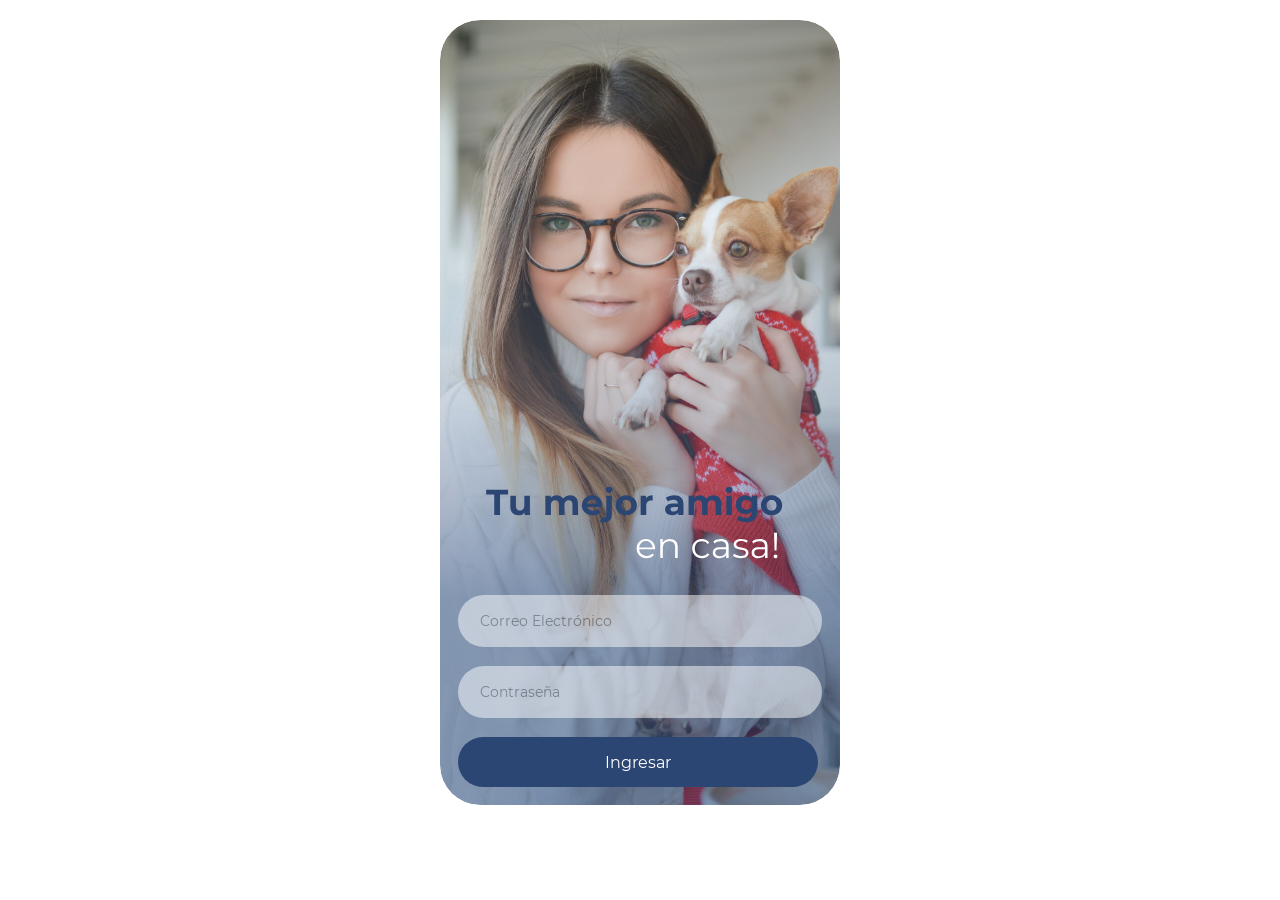
<file: COMPETENCIAS/Preselección 2021/Preselección 2021/02-back-end/html/index.html>
<!DOCTYPE html>
<html lang="en">
<head>
    <meta charset="UTF-8">
    <meta http-equiv="X-UA-Compatible" content="IE=edge">
    <meta name="viewport" content="width=device-width, initial-scale=1.0">
    <title>Tu mejor amigo en casa - Login</title>
    <link rel="stylesheet" href="css/master.css">
</head>
<body>
    <main class="login">
        <form action="dashboard.html" method="post">
            <input type="text" name="email" placeholder="Correo Electrónico">
            <input type="password" name="clave" placeholder="Contraseña">
            <button>Ingresar</button>
        </form>
    </main>
</body>
</html>
</file>
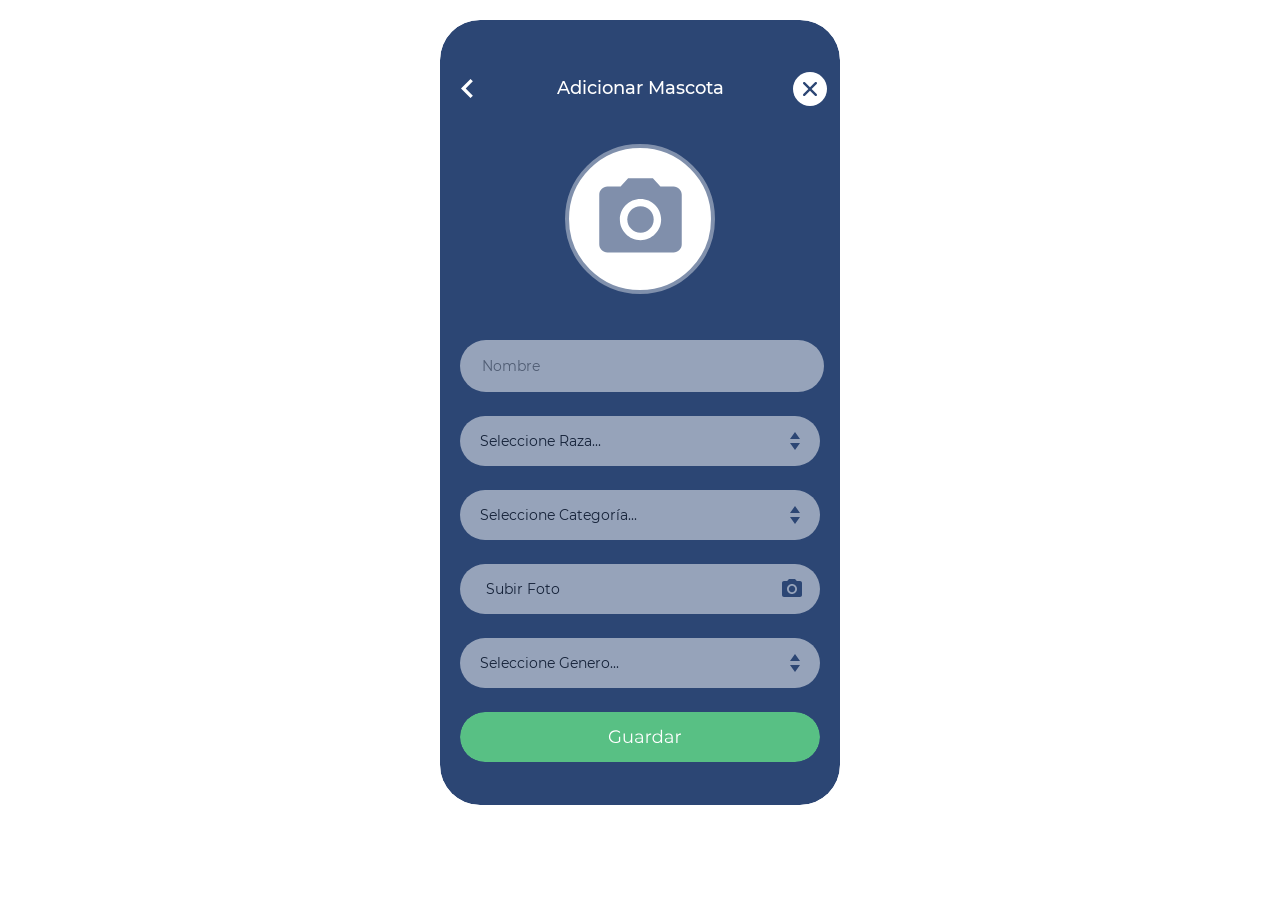
<file: COMPETENCIAS/Preselección 2021/Preselección 2021/02-back-end/html/add.html>
<!DOCTYPE html>
<html lang="en">
<head>
    <meta charset="UTF-8">
    <meta http-equiv="X-UA-Compatible" content="IE=edge">
    <meta name="viewport" content="width=device-width, initial-scale=1.0">
    <title>Tu mejor amigo en casa - Add</title>
    <link rel="stylesheet" href="css/master.css">
</head>
<body>
    <main class="add">
        <header>
            <h2>Adicionar Mascota</h2>
            <a href="dashboard.html" class="back"></a>
            <a href="index.html" class="close"></a>
        </header>
        <figure class="photo-preview">
            <img src="imgs/photo-lg-0.svg" alt="">
        </figure>
        <form action="" method="post">
            <input type="text" name="name" placeholder="Nombre">
            <div class="select">
                <select name="raza">
                    <option value="">Seleccione Raza...</option>
                    <option value="1">Corgi</option>
                    <option value="2">Bulldog</option>
                </select>
            </div>
            <div class="select">
                <select name="raza">
                    <option value="">Seleccione Categoría...</option>
                    <option value="1">Perro</option>
                    <option value="2">Gato</option>
                </select>
            </div>
            <button type="button" class="upload">Subir Foto</button>
            <div class="select">
                <select name="raza">
                    <option value="">Seleccione Genero...</option>
                    <option value="1">Hembra</option>
                    <option value="2">Macho</option>
                </select>
            </div>
            <button class="save">Guardar</button>
        </form>
    </main>
</body>
</html>
</file>
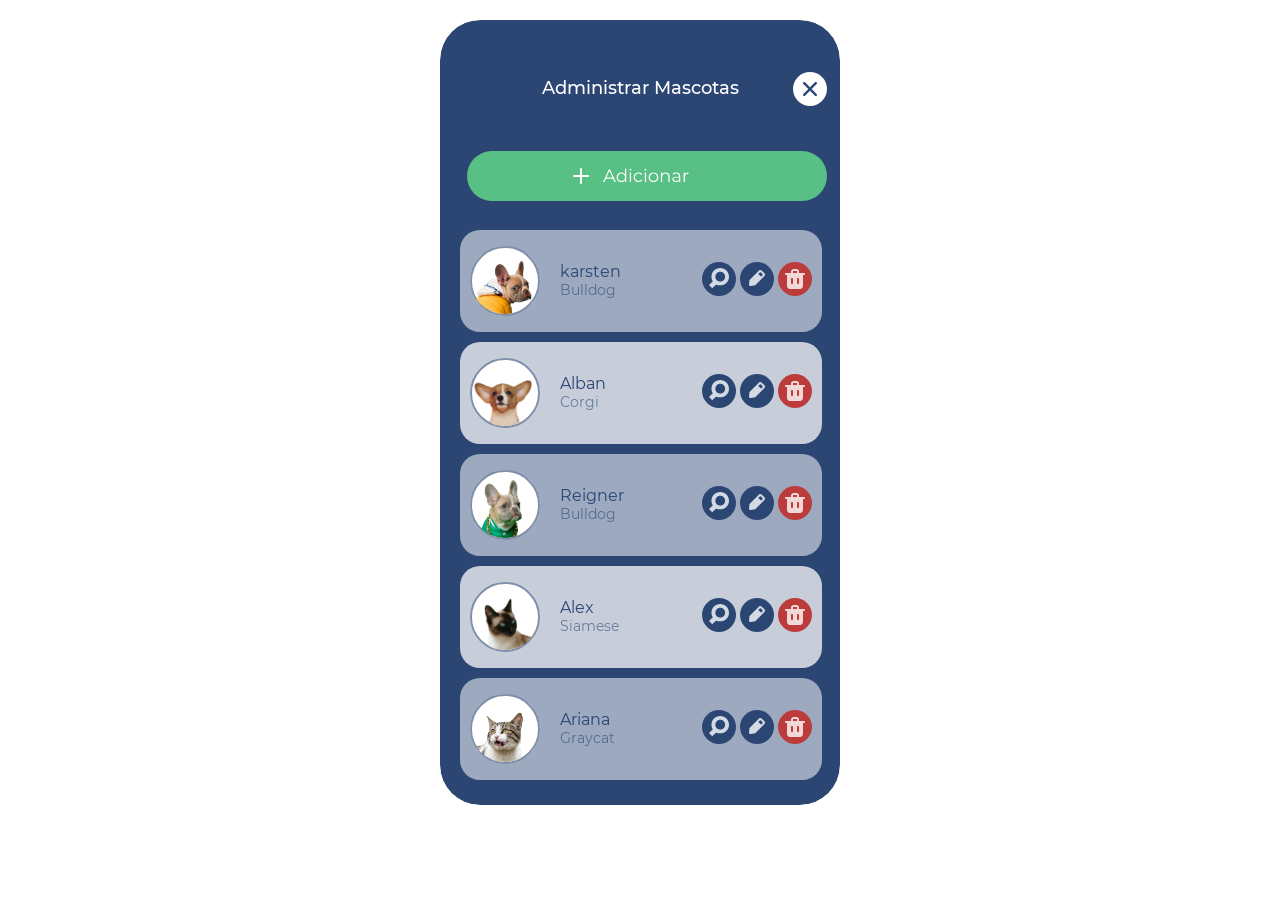
<file: COMPETENCIAS/Preselección 2021/Preselección 2021/02-back-end/html/dashboard.html>
<!DOCTYPE html>
<html lang="en">
<head>
    <meta charset="UTF-8">
    <meta http-equiv="X-UA-Compatible" content="IE=edge">
    <meta name="viewport" content="width=device-width, initial-scale=1.0">
    <title>Tu mejor amigo en casa - Dashboard</title>
    <link rel="stylesheet" href="css/master.css">
</head>
<body>
    <main class="dashboard">
        <header>
            <h2>Administrar Mascotas</h2>
            <a href="index.html" class="close"></a>
        </header>
       <a href="add.html" class="add"></a>   
       <table>
           <tr>
               <td>
                    <figure class="photo">
                        <img src="imgs/photo-sm-1.svg" alt="">
                    </figure>
                    <div class="info">
                        <h3>karsten</h3>
                        <h4>Bulldog</h4>
                    </div>
                    <div class="controls">
                        <a href="show.html" class="show"></a>
                        <a href="edit.html" class="edit"></a>
                        <a href="#" class="delete"></a>
                    </div>
               </td>
           </tr>
           <tr>
            <td>
                <figure class="photo">
                    <img src="imgs/photo-sm-2.svg" alt="">
                </figure>
                <div class="info">
                    <h3>Alban</h3>
                    <h4>Corgi</h4>
                </div>
                <div class="controls">
                    <a href="show.html" class="show"></a>
                    <a href="edit.html" class="edit"></a>
                    <a href="#" class="delete"></a>
                </div>
            </td>
        </tr>
        <tr>
            <td>
                <figure class="photo">
                    <img src="imgs/photo-sm-3.svg" alt="">
                </figure>
                <div class="info">
                    <h3>Reigner</h3>
                    <h4>Bulldog</h4>
                </div>
                <div class="controls">
                    <a href="show.html" class="show"></a>
                    <a href="edit.html" class="edit"></a>
                    <a href="#" class="delete"></a>
                </div>
            </td>
        </tr>
        <tr>
            <td>
                <figure class="photo">
                    <img src="imgs/photo-sm-4.svg" alt="">
                </figure>
                <div class="info">
                    <h3>Alex</h3>
                    <h4>Siamese</h4>
                </div>
                <div class="controls">
                    <a href="show.html" class="show"></a>
                    <a href="edit.html" class="edit"></a>
                    <a href="#" class="delete"></a>
                </div>
            </td>
        </tr>
        <tr>
            <td>
                <figure class="photo">
                    <img src="imgs/photo-sm-5.svg" alt="">
                </figure>
                <div class="info">
                    <h3>Ariana</h3>
                    <h4>Graycat</h4>
                </div>
                <div class="controls">
                    <a href="show.html" class="show"></a>
                    <a href="edit.html" class="edit"></a>
                    <a href="#" class="delete"></a>
                </div>
            </td>
        </tr>
        <tr>
            <td>
                <figure class="photo">
                    <img src="imgs/photo-sm-1.svg" alt="">
                </figure>
                <div class="info">
                    <h3>Lorem</h3>
                    <h4>Ipsum</h4>
                </div>
                <div class="controls">
                    <a href="show.html" class="show"></a>
                    <a href="edit.html" class="edit"></a>
                    <a href="#" class="delete"></a>
                </div>
            </td>
        </tr>
       </table>
    </main>
</body>
</html>
</file>
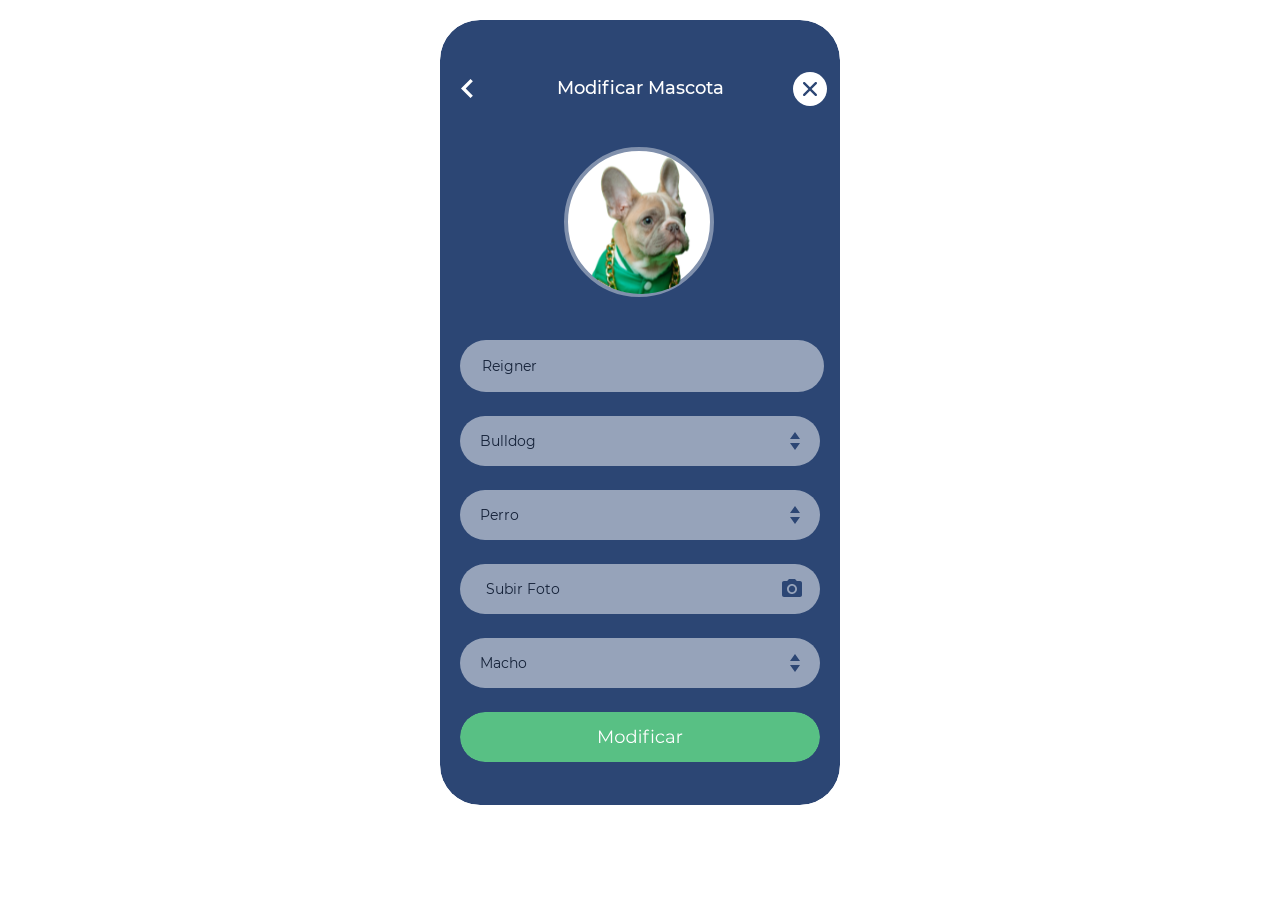
<file: COMPETENCIAS/Preselección 2021/Preselección 2021/02-back-end/html/edit.html>
<!DOCTYPE html>
<html lang="en">
<head>
    <meta charset="UTF-8">
    <meta http-equiv="X-UA-Compatible" content="IE=edge">
    <meta name="viewport" content="width=device-width, initial-scale=1.0">
    <title>Tu mejor amigo en casa - Edit</title>
    <link rel="stylesheet" href="css/master.css">
</head>
<body>
    <main class="edit">
        <header>
            <h2>Modificar Mascota</h2>
            <a href="dashboard.html" class="back"></a>
            <a href="index.html" class="close"></a>
        </header>
        <figure class="photo-preview">
            <img src="imgs/photo-lg-1.svg" alt="">
        </figure>
        <form action="" method="post">
            <input type="text" name="name" placeholder="Nombre" value="Reigner">
            <div class="select">
                <select name="raza">
                    <option value="">Seleccione Raza...</option>
                    <option value="1">Corgi</option>
                    <option value="2" selected>Bulldog</option>
                </select>
            </div>
            <div class="select">
                <select name="raza">
                    <option value="">Seleccione Categoría...</option>
                    <option value="1" selected>Perro</option>
                    <option value="2">Gato</option>
                </select>
            </div>
            <button type="button" class="upload">Subir Foto</button>
            <div class="select">
                <select name="raza">
                    <option value="">Seleccione Genero...</option>
                    <option value="1">Hembra</option>
                    <option value="2" selected>Macho</option>
                </select>
            </div>
            <button class="update">Modificar</button>
        </form>
    </main>
</body>
</html>
</file>
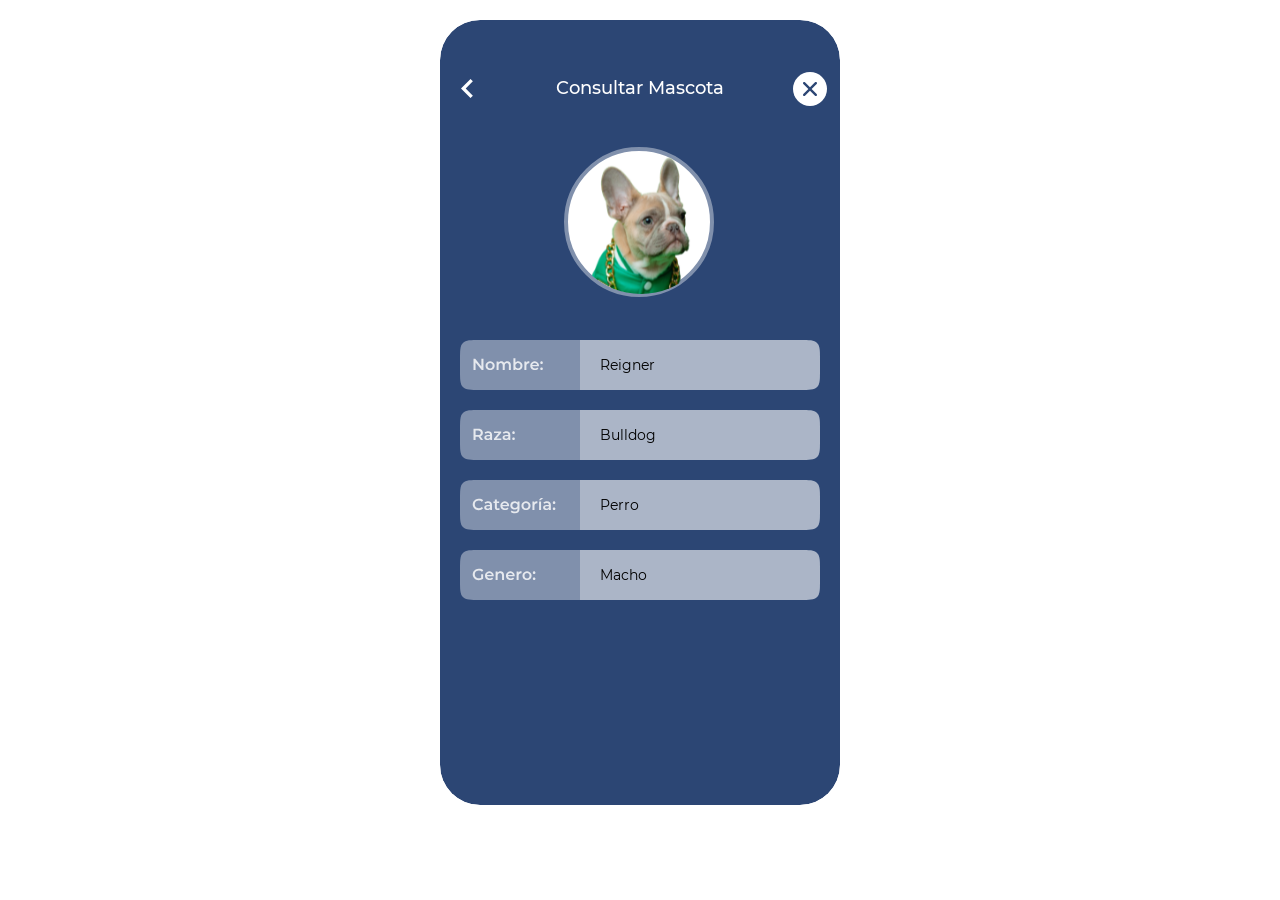
<file: COMPETENCIAS/Preselección 2021/Preselección 2021/02-back-end/html/show.html>
<!DOCTYPE html>
<html lang="en">
<head>
    <meta charset="UTF-8">
    <meta http-equiv="X-UA-Compatible" content="IE=edge">
    <meta name="viewport" content="width=device-width, initial-scale=1.0">
    <title>Tu mejor amigo en casa - Show</title>
    <link rel="stylesheet" href="css/master.css">
</head>
<body>
    <main class="show">
        <header>
            <h2>Consultar Mascota</h2>
            <a href="dashboard.html" class="back"></a>
            <a href="index.html" class="close"></a>
        </header>
        <figure class="photo-preview">
            <img src="imgs/photo-lg-1.svg" alt="">
        </figure>
        <div>
            <article class="info-name"><p>Reigner</p></article>
            <article class="info-race"><p>Bulldog</p></article>
            <article class="info-category"><p>Perro</p></article>
            <article class="info-gender"><p>Macho</p></article>
        </div>
    </main>
</body>
</html>
</file>
<file: COMPETENCIAS/Preselección 2021/Preselección 2021/02-back-end/html/css/master.css>
/* fonts */
@font-face {
    font-family: Montserrat-Bold;
    src: url(../fonts/Montserrat-Bold.ttf);
}
@font-face {
    font-family: Montserrat-Regular;
    src: url(../fonts/Montserrat-Regular.ttf);
}
@font-face {
    font-family: Montserrat-Medium;
    src: url(../fonts/Montserrat-Medium.ttf);
}
/* html */
html {
    font-size: 16px;
    font-family: Montserrat-Regular;
    font-weight: 400;
    -webkit-font-smoothing: antialiased;
}
/* + + + + + + + + + + + + + + + + + + + + + + + + + + + + + + + */
/* Login */
/* + + + + + + + + + + + + + + + + + + + + + + + + + + + + + + + */
/* main.login */
main.login {
    background: url(../imgs/bg-login.svg) no-repeat center;
    border-radius: 40px;
    height: 785px;
    margin: 20px auto;
    position: relative;
    width: 400px;
}
/* form */
main.login form {
    position: relative;
}
main.login form input,
main.login form button {
    border-radius: 40px;
    border: none;
    font-family: Montserrat-Regular;
    font-weight: 400;
    height: 50px;
    position: absolute;
    left: 18px;
    width: 360px;
}
main.login form input {
    background: #fff;
    font-size: 14px;
    opacity: 0.5;
    outline: none;
    text-indent: 20px;
    transition: opacity 0.2s ease-in;
}
main.login form input:focus {
    opacity: 0.8;
}
main.login form input:first-of-type {
    top: 575px;
}
main.login form input:last-of-type {
    top: 646px;
}
main.login form button {
    color: #fff;
    background: #2C4674;
    font-size: 16px;
    top: 717px;
    transition: transform 0.2s ease-in;
}
main.login form button:hover {
    cursor: pointer;
    transform: scale(1.02);
}
/* + + + + + + + + + + + + + + + + + + + + + + + + + + + + + + + */
/* Dashboard */
/* + + + + + + + + + + + + + + + + + + + + + + + + + + + + + + + */
/* main.dashboard */
main.dashboard,
main.add,
main.show,
main.edit {
    background: url(../imgs/bg.svg) no-repeat center;
    border-radius: 40px;
    height: 785px;
    margin: 20px auto;
    position: relative;
    width: 400px;
}
/* header */
main.dashboard header,
main.add header,
main.show header,
main.edit header {
    position: relative;
}
main.dashboard header h2,
main.add header h2,
main.show header h2,
main.edit header h2   {
    color: #fff;
    font-family: Montserrat-Medium;
    font-weight: 500;
    font-size: 18px;
    position: absolute;
    left: 50%;
    transform: translate(-50%, 0);
    top: 42px;
}
main.dashboard header a.close:link,
main.dashboard header a.close:visited,
main.add header a.close:link,
main.add header a.close:visited,
main.show header a.close:link,
main.show header a.close:visited,
main.edit header a.close:link,
main.edit header a.close:visited {
    background: url(../imgs/btn-close.svg) no-repeat center;
    height: 34px;
    left: 353px;
    position: absolute;
    top: 52px;
    transition: transform 0.2s ease-in;
    width: 34px;
}
main.dashboard header a.close:hover,
main.add header a.close:hover,
main.show header a.close:hover,
main.edit header a.close:hover {
    transform: scale(1.1);
}
/* a.add */
main.dashboard a.add:link,
main.dashboard a.add:visited {
    background: url(../imgs/btn-add.svg) no-repeat center;
    height: 50px;
    left: 27px;
    position: absolute;
    top: 131px;
    transition: transform 0.2s ease-in;
    width: 360px;
}
main.dashboard a.add:hover {
    transform: scale(1.02);
}
/* table */
main.dashboard table {
    display: block;
    border-collapse: separate;
    border-spacing: 10px;
    height: 568px;
    overflow-y: scroll;
    position: absolute;
    top: 200px;
    left: 10px;
}
main.dashboard table tr {
    transition: background 0.2s ease-in;
}
main.dashboard table tr:hover {
    background: #fffd !important;
}
main.dashboard table tr:nth-child(even) {
    background: #fffb;
}
main.dashboard table tr:nth-child(odd) {
    background: #fff8;
}
main.dashboard table tr td {
    border-radius: 20px;
    height: 100px;
    position: relative;
    width: 360px;
}
main.dashboard table tr td figure {
    margin: 0px;
    position: absolute;
    top: 14px;
    left: 10px;
}
main.dashboard table tr td div.info {
    position: absolute;
    top: 32px;
    left: 100px;
}
main.dashboard table tr td div.info h3,
main.dashboard table tr td div.info h4 {
    color: #2C4674;
    font-weight: 400;
    font-size: 16px;
    margin: 0px;
}
main.dashboard table tr td div.info h4 {
    color: #2C467499;
    font-size: 14px;
}
main.dashboard table tr td div.controls {
    position: absolute;
    top: 32px;
    right: 10px;
}
main.dashboard table tr td div.controls a:link,
main.dashboard table tr td div.controls a:visited {
    display: inline-block;
    height: 34px;
    transition: transform 0.2s ease-in;
    width: 34px;
}
main.dashboard table tr td div.controls a:hover {
    transform: scale(1.1);
}
main.dashboard table tr td div.controls a.show {
    background: url(../imgs/btn-show.svg) no-repeat center;
}
main.dashboard table tr td div.controls a.edit {
    background: url(../imgs/btn-edit.svg) no-repeat center;
}
main.dashboard table tr td div.controls a.delete {
    background: url(../imgs/btn-delete.svg) no-repeat center;
}
/* + + + + + + + + + + + + + + + + + + + + + + + + + + + + + + + */
/* Add */
/* + + + + + + + + + + + + + + + + + + + + + + + + + + + + + + + */
main.add header a.back:link,
main.add header a.back:visited,
main.show header a.back:link,
main.show header a.back:visited,
main.edit header a.back:link,
main.edit header a.back:visited {
    background: url(../imgs/btn-back.svg) no-repeat center;
    height: 34px;
    left: 10px;
    position: absolute;
    top: 52px;
    transition: transform 0.2s ease-in;
    width: 34px;
}
main.add header a.back:hover,
main.show header a.back:hover,
main.edit header a.back:hover {
    cursor: pointer;
    transform: translateX(-4px);
}
main.add figure.photo-preview,
main.show figure.photo-preview,
main.edit figure.photo-preview {
    position: relative;
}
main.add figure.photo-preview img,
main.show figure.photo-preview img,
main.edit figure.photo-preview img {
    position: absolute;
    top: 124px;
    left: 50%;
    transform: translate(-50%, 0);
}
main.add form,
main.edit form {
    position: absolute;
    left: 20px;
    top: 320px;
}

main.add form input,
main.add form div.select,
main.add form button,
main.edit form input,
main.edit form div.select,
main.edit form button {
    border-radius: 40px;
    border: none;
    font-family: Montserrat-Regular;
    font-weight: 400;
    height: 50px;
    width: 360px;
}
main.add form input,
main.add form div.select,
main.edit form input,
main.edit form div.select  {
    background: #fff;
    font-size: 14px;
    opacity: 0.5;
    outline: none;
    margin-bottom: 24px;
    text-indent: 20px;
    transition: opacity 0.2s ease-in;
}
main.add form select,
main.edit form select {
    border: none;
    background: transparent url(../imgs/arrows.svg) no-repeat 310px center;
    height: 50px;
    font-size: 14px;
    font-family: Montserrat-Regular;
    outline: none;
    width: 340px;
    -webkit-appearance: none;
}
main.add form input:focus,
main.add form div.select:hover,
main.edit form input:focus,
main.edit form div.select:hover {
    opacity: 0.8;
}
main.add form button.upload,
main.edit form button.upload {
    background: #fff url(../imgs/icon-camera.svg) no-repeat 320px center;
    font-size: 14px;
    opacity: 0.5;
    outline: none;
    margin-bottom: 24px;
    text-indent: 20px;
    text-align: left;
    transition: opacity 0.2s ease-in;
}
main.add form button.upload:hover {
    opacity: 0.8;
}
main.add form button.save {
    background: url(../imgs/btn-save.svg) no-repeat center;
    font-size: 16px;
    transition: transform 0.2s ease-in;
    text-indent: -9999px;
}
main.edit form button.update {
    background: url(../imgs/btn-update.svg) no-repeat center;
    font-size: 16px;
    transition: transform 0.2s ease-in;
    text-indent: -9999px;
}
main.add form button:hover,
main.edit form button:hover {
    cursor: pointer;
    transform: scale(1.02);
}
/* + + + + + + + + + + + + + + + + + + + + + + + + + + + + + + + */
/* Show */
/* + + + + + + + + + + + + + + + + + + + + + + + + + + + + + + + */
main.show div {
    position: absolute;
    top: 320px;
    left: 20px;
}
main.show div article {
    height: 50px;
    position: relative;
    margin-bottom: 20px;
    width: 360px;
}
main.show div article.info-name {
    background: url(../imgs/info-name.svg) no-repeat center;
}
main.show div article.info-category {
    background: url(../imgs/info-category.svg) no-repeat center;
}
main.show div article.info-race {
    background: url(../imgs/info-race.svg) no-repeat center;
}
main.show div article.info-gender {
    background: url(../imgs/info-gender.svg) no-repeat center;
}
main.show div article p {
    position: absolute;
    top: 2px;
    font-size: 14px;
    left: 140px;
}
</file>
